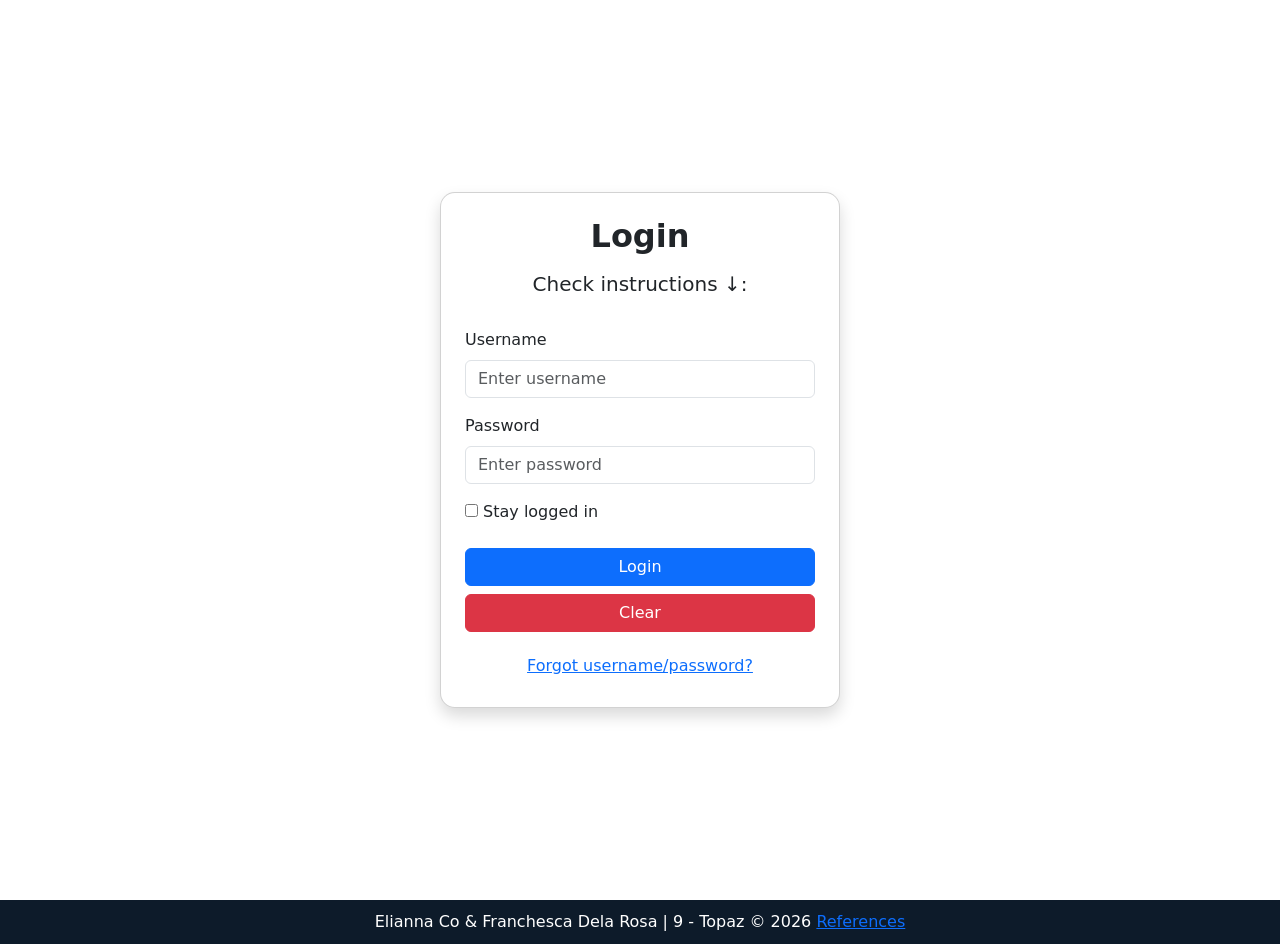
<file: index.html>
<!DOCTYPE html>
<html lang="en">
<head>
    <meta charset="UTF-8">
    <meta name="viewport" content="width=device-width, initial-scale=1.0">
     <link rel="stylesheet" href="styles.css">
    <link href="https://cdn.jsdelivr.net/npm/bootstrap@5.3.8/dist/css/bootstrap.min.css" rel="stylesheet" integrity="sha384-sRIl4kxILFvY47J16cr9ZwB07vP4J8+LH7qKQnuqkuIAvNWLzeN8tE5YBujZqJLB" crossorigin="anonymous">
    <script src="https://cdn.jsdelivr.net/npm/bootstrap@5.3.8/dist/js/bootstrap.bundle.min.js" integrity="sha384-FKyoEForCGlyvwx9Hj09JcYn3nv7wiPVlz7YYwJrWVcXK/BmnVDxM+D2scQbITxI" crossorigin="anonymous"></script>
    <title>Q4 Project</title>
    <style>
        body {
            background-image: url(https://cdn.creativefabrica.com/2022/03/09/White-abstract-background-on-3d-design-Graphics-26730412-1.jpg);
            background-size: cover;
            margin: 0; 
            color: #001d3d;
        }

        button {
            width: 100%;
            padding: 10px;
            background-color: #80a3c7;
            color: white;
            border: none;
            border-radius: 4px;
            cursor: pointer;
            font-size: 16px;
        }
        footer {
            background-color: #0d1b2a;
            color: white;
            text-align: center;
            padding: 10px;
            width: 100%;
        }
    </style>
</head>
<body>
    <div class="container d-flex justify-content-center align-items-center" style="min-height: 100vh;" id="display1">
        
        <div class="card shadow p-4" style="width: 400px; border-radius: 15px;">
            
            <h2 class="text-center mb-3"><b>Login</b></h2>
            <h5 onclick="toggle_instructions()" class="text-center">Check instructions ↓:</h5>
            <div id="toggle" class="text-center"></div><br>

            <form>
                <div class="mb-3">
                    <label class="form-label">Username</label>
                    <input type="text" class="form-control" required id="input1" placeholder="Enter username"> 
                </div>

                <div class="mb-3">
                    <label class="form-label">Password</label>
                    <input type="password" class="form-control" required id="input2" placeholder="Enter password">
                </div>

            <input type="checkbox" onclick="logged_in()" id="stay">
            Stay logged in
            <div id="output"></div><br>
                
                <div class="d-grid gap-2"> 
                    <input type="button" class="btn btn-primary" onclick="username_password(); login_attempts()" id="btn" value="Login">
                    <button type="reset" class="btn btn-danger">Clear</button>
                </div><br>
                <div class="text-center" style="color: #001d3d;">
                    <h6><a href="">Forgot username/password?</a></h6>
                </div>
            </form>
        </div>
    </div>
    <script src="main.js"></script>
    <footer id="footer" class="text-center" style="background-color: #0d1b2a; color: white">
        Elianna Co & Franchesca Dela Rosa | 9 - Topaz  © 2026 <a href="https://www.w3schools.com">References</a>
    </footer>
</body>
</html>
</file>
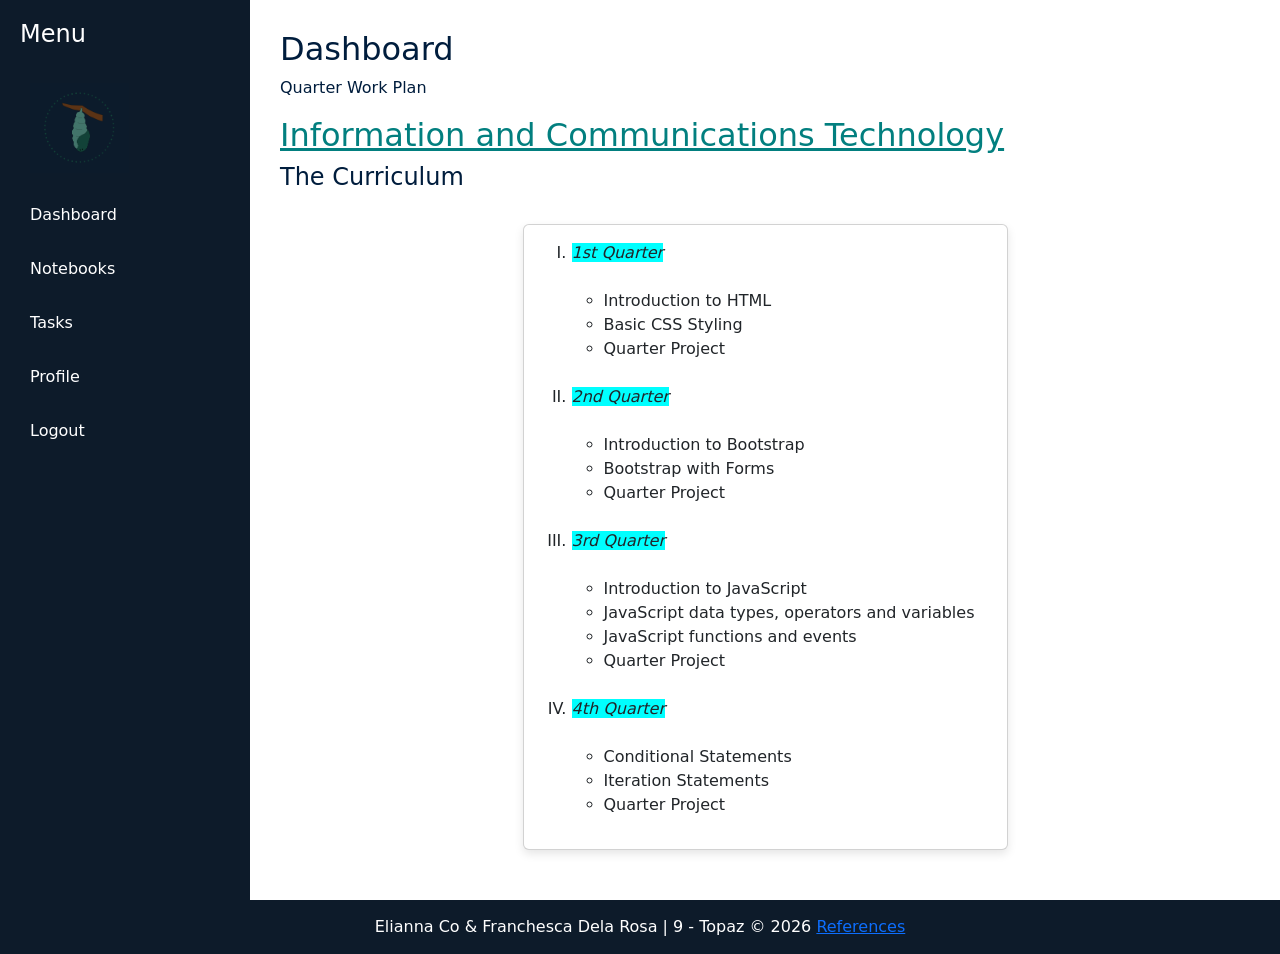
<file: dashboard.html>
<!DOCTYPE html>
<html lang="en">
<head>
    <meta charset="UTF-8">
    <meta name="viewport" content="width=device-width, initial-scale=1.0">
    <title>Notebooks</title>
    <link rel="stylesheet" href="styles.css">
    <link href="https://cdn.jsdelivr.net/npm/bootstrap@5.3.8/dist/css/bootstrap.min.css" rel="stylesheet">
    <script src="https://cdn.jsdelivr.net/npm/bootstrap@5.3.8/dist/js/bootstrap.bundle.min.js"></script>
    <style>
        body {
            background-image: url(https://cdn.creativefabrica.com/2022/03/09/White-abstract-background-on-3d-design-Graphics-26730412-1.jpg);
            background-size: cover;
            margin: 0; 
            color: #001d3d;
        }

        #sidebar {
            width: 250px;
            min-height: 100vh;
            background: #0d1b2a;
            color: white;
            padding: 20px;
            flex-shrink: 0;
        }

        #sidebar a {
            color: white;
            text-decoration: none;
            display: block;
            padding: 10px;
            border-radius: 5px;
            margin-bottom: 10px;
        }

        #sidebar a:hover {
            background: #1b263b;
        }

        .main-content {
            flex: 1;
            padding: 30px;
        }

        .btn-custom {
            background-color: #80a3c7;
            color: white;
            border: none;
            width: 100%;
            padding: 10px;
            border-radius: 4px;
            cursor: pointer;
            font-size: 16px;
        }

        .btn-custom:hover {
            background-color: #6a8db5;
        }

        .subject-icon {
            width: 100%;
            height: 70px;
            object-fit: cover;
            margin: 8px 0;
            border-radius: 8px;
        }

        .card-container {
    display: flex;
    justify-content: center;
    align-items: center;
    min-height: calc(100vh - 300px);
}
    </style>
</head>
<body>
    <div class="d-flex">
      
        <div id="sidebar">
            <h4 class="mb-4">Menu</h4>
            <a href="dashboard.html" class="navbar-brand">
                <img src="ICT logo.png" alt="Logo" height="90">
            </a>
            <a href="dashboard.html">Dashboard</a>
            <a href="notebooks.html">Notebooks</a>
            <a href="tasks.html">Tasks</a>
            <a href="profile.html">Profile</a>
            <a href="index.html">Logout</a>
        </div>

     
        <div class="main-content">
            <h2>Dashboard</h2>
            <p>Quarter Work Plan</p>
            <h2 style="color: rgb(2, 127, 127);"><u>Information and Communications Technology</u></h2>
            <h4>The Curriculum</h4><br>
           <div class="d-flex justify-content-center align-items-center" style="min-height: 70vh;">
    <div class="col-md-6 mb-3">
        <div class="card p-3">
                <ol type="I">
                    <li><i><span style="background-color:aqua;">1st Quarter</span></i></li><br>
                        <ul>
                            <li>Introduction to HTML</li>
                            <li>Basic CSS Styling</li>
                            <li>Quarter Project</li>
                        </ul><br>
                    <li><i><span style="background-color:aqua;">2nd Quarter</span></i></li><br>
                        <ul>
                            <li>Introduction to Bootstrap</li>
                            <li>Bootstrap with Forms</li>
                            <li>Quarter Project</li>
                        </ul><br>
                    <li><i><span style="background-color:aqua;">3rd Quarter</span></i></li><br>
                        <ul>
                            <li>Introduction to JavaScript</li>
                            <li>JavaScript data types, operators and variables</li>
                            <li>JavaScript functions and events</li>
                            <li>Quarter Project</li>
                        </ul><br>
                    <li><i><span style="background-color:aqua;">4th Quarter</span></i></li><br>
                        <ul>
                            <li>Conditional Statements</li>
                            <li>Iteration Statements</li>
                            <li>Quarter Project</li>
                        </ul>
                </ol>
            </div></div>
        </div>
        </div>
    </div>

    <footer id="footer" class="text-center" style="background-color: #0d1b2a; color: white; padding: 15px;">
        Elianna Co & Franchesca Dela Rosa | 9 - Topaz © 2026 <a href="https://www.w3schools.com">References</a>
    </footer>

    <script src="main.js"></script>
</body>
</html>
</file>
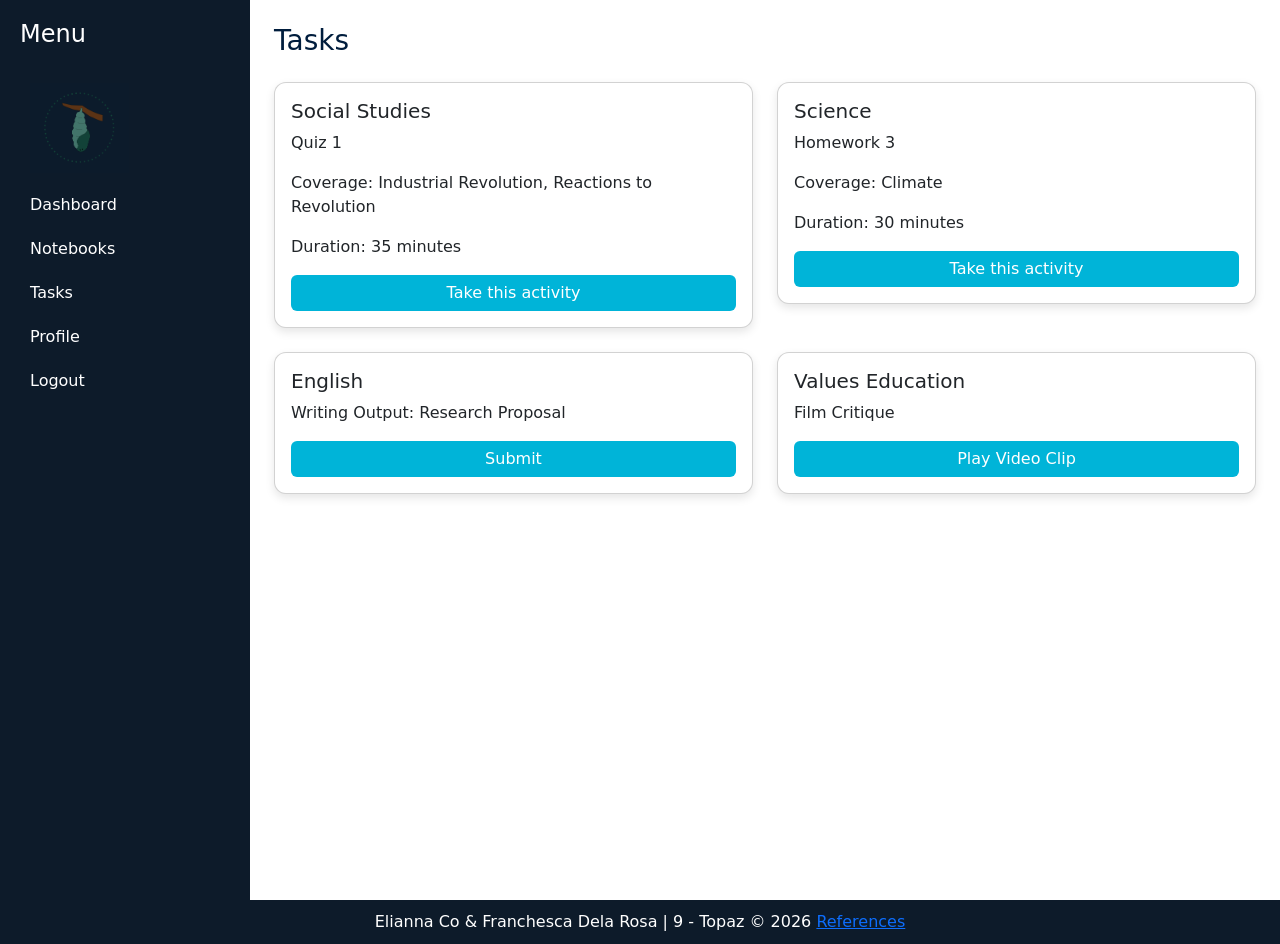
<file: tasks.html>
<!DOCTYPE html>
<html lang="en">
<head>
    <meta charset="UTF-8">
    <meta name="viewport" content="width=device-width, initial-scale=1.0">
     <link rel="stylesheet" href="styles.css">
    <link href="https://cdn.jsdelivr.net/npm/bootstrap@5.3.8/dist/css/bootstrap.min.css" rel="stylesheet" integrity="sha384-sRIl4kxILFvY47J16cr9ZwB07vP4J8+LH7qKQnuqkuIAvNWLzeN8tE5YBujZqJLB" crossorigin="anonymous">
    <script src="https://cdn.jsdelivr.net/npm/bootstrap@5.3.8/dist/js/bootstrap.bundle.min.js" integrity="sha384-FKyoEForCGlyvwx9Hj09JcYn3nv7wiPVlz7YYwJrWVcXK/BmnVDxM+D2scQbITxI" crossorigin="anonymous"></script>
    <title>Q4 Project</title>
    <style>
        body {
            background-image: url(https://cdn.creativefabrica.com/2022/03/09/White-abstract-background-on-3d-design-Graphics-26730412-1.jpg);
            background-size: cover;
            margin: 0; 
            color: #001d3d;
        }

        #sidebar {
    width: 250px;
    min-height: 100vh;
    background: #0d1b2a;
    color: white;
    padding: 20px;
        }

        #sidebar a {
    color: white;
    text-decoration: none;
    display: block;
    padding: 10px;
    border-radius: 5px;
        }

        #sidebar a:hover {
    background: #1b263b;
        }

        .card {
    border-radius: 12px;
    box-shadow: 0 4px 10px rgba(0,0,0,0.1);
        }

        .btn-custom {
    background-color: #00b4d8;
    color: white;
    border: none;
        }
        footer {
            background-color: #0d1b2a;
            color: white;
            text-align: center;
            padding: 10px;
            width: 100%;
        }
</style>
</head>
<body>
<div class="d-flex">
    <div id="sidebar">
        <h4 class="mb-4">Menu</h4>
        <a href="index.html" class="navbar-brand">
            <img src="ICT logo.png" alt="Logo" height="90">
        </a>
        <a href="dashboard.html">Dashboard</a>
        <a href="notebooks.html">Notebooks</a>
        <a href="tasks.html">Tasks</a>
        <a href="profile.html">Profile</a>
        <a href="index.html">Logout</a>
    </div>
    <div class="container-fluid p-4">
        <h3 class="mb-4">Tasks</h3>
        <div class="row g-4">

            <div class="col-md-6">
                <div class="card p-3">
                    <h5>Social Studies</h5>
                    <p>Quiz 1</p>
                    <p>Coverage: Industrial Revolution, Reactions to Revolution</p>
                    <p>Duration: 35 minutes</p>
                    <button class="btn btn-custom w-100">Take this activity</button>
                </div>
            </div>

            <div class="col-md-6">
                <div class="card p-3">
                    <h5>Science</h5>
                    <p>Homework 3</p>
                    <p>Coverage: Climate</p>
                    <p>Duration: 30 minutes</p>
                    <button class="btn btn-custom w-100">Take this activity</button>
                </div>
            </div>

            <div class="col-md-6">
                <div class="card p-3">
                    <h5>English</h5>
                    <p>Writing Output: Research Proposal</p>
                    <button class="btn btn-custom w-100">Submit</button>
                </div>
            </div>

            <div class="col-md-6">
                <div class="card p-3">
                    <h5>Values Education</h5>
                    <p>Film Critique</p>
                    <button class="btn btn-custom w-100">Play Video Clip</button>
                </div>
            </div>
        </div>
    </div>
</div>
<footer id="footer" class="text-center" style="background-color: #0d1b2a; color: white">
        Elianna Co & Franchesca Dela Rosa | 9 - Topaz  © 2026 <a href="https://www.w3schools.com">References</a>
    </footer>
</body>
</html>
</file>
<file: styles.css>
.card {
    border-radius: 12px;
    box-shadow: 0 4px 10px rgba(0,0,0,0.1);
        }

        .btn-custom {
    background-color: #00b4d8;
    color: white;
    border: none;
        }

.notebook {
    border: 1px solid #000000;
    padding: 2vw;
    border-radius: 50px;
    box-sizing: border-box;
    background: rgb(255, 255, 255);
    margin: 0.8vw 0;
    width: 300px;
    min-width: 200px;
    height: 6vw;
    display: flex;
    align-items: center;
    justify-content: center;
    color: rgb(0, 0, 0);
}


#sidebar {
    width: 250px;
    min-height: 100vh;
    background: #0d1b2a;
    color: white;
    padding: 20px;
    flex-shrink: 0;
}

#sidebar a {
    color: white;
    text-decoration: none;
    display: block;
    padding: 10px;
    border-radius: 5px;
}

#sidebar a:hover {
    background: #1b263b;
}

footer {
            background-color: #0d1b2a;
            color: white;
            text-align: center;
            padding: 10px;
            width: 100%;
        }
</file>
